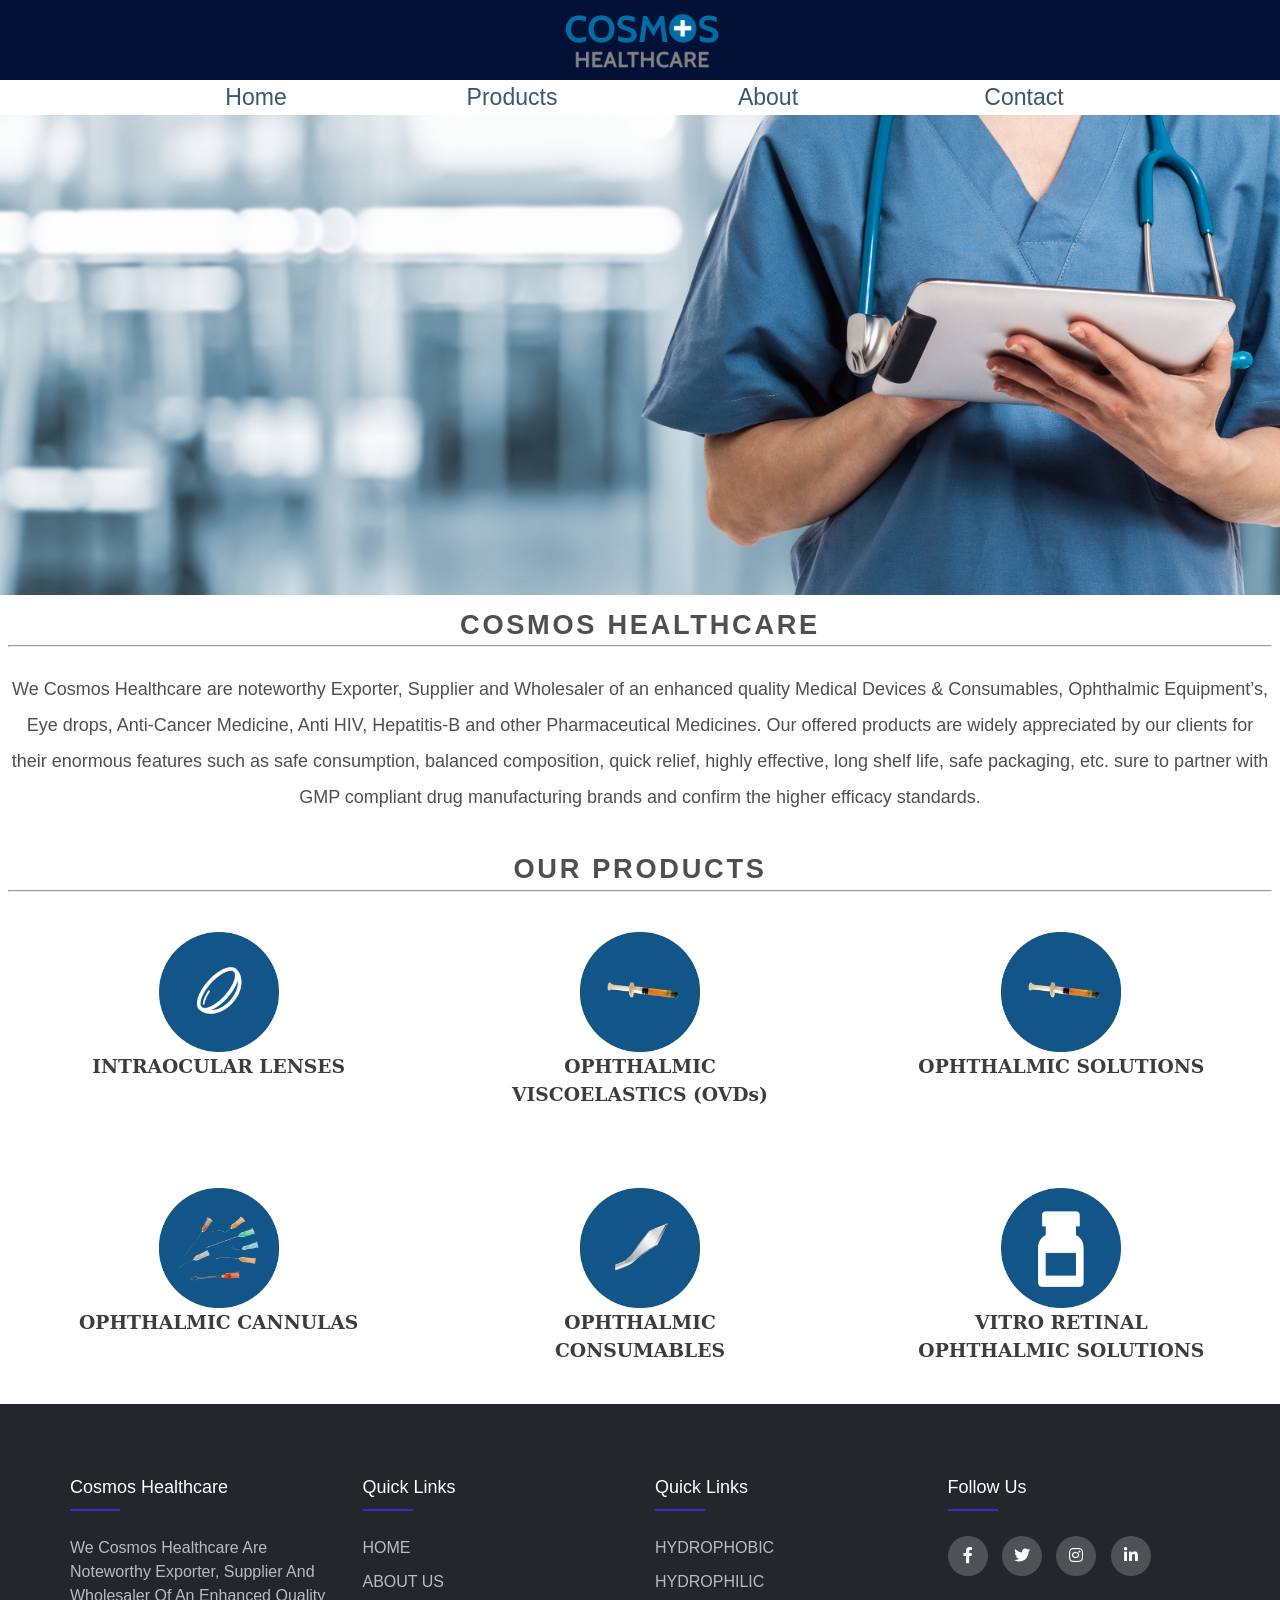
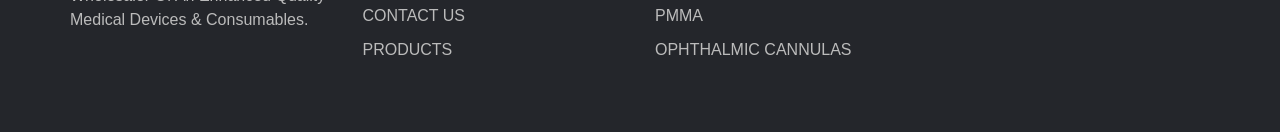
<file: index.html>
<!DOCTYPE html>
<html lang="en">

<head>
  <title>Cosmos Healthcare</title>
  <meta charset="utf-8" />
  <meta name="viewport" content="width=device-width, initial-scale=1.0" />
  <meta name="description" content="This is meta description Sample. We can add up to 158.">
  <link rel="icon" href="images/favicon.png" type="image/x-icon">
  <link rel="stylesheet" href="css/style.css" />
  <link rel="stylesheet" type="text/css"
    href="https://cdnjs.cloudflare.com/ajax/libs/font-awesome/5.15.1/css/all.min.css">
</head>

<body>
  <!-- HEADER -->
  <header>
    <a href="index.html"><img src="images/logo.png" alt="Cosmos Logo"></a>
  </header>
  <!-- END HEADER -->

  <!-- NAV -->
  <nav>
    <ul>
      <li><a href="index.html">Home</a></li>
      <li><a href="product.html">Products</a>
        <ul>
          <li><a href="pmma.html">PMMA</a></li>
          <li><a href="hydrophilic.html">Hydrophilic</a></li>
          <li><a href="hydrophobic.html">Hydrophobic</a></li>
        </ul>
      </li>
      <li><a href="aboutus.html">About</a></li>
      <li><a href="contact.html">Contact</a></li>
    </ul>
  </nav>
  <!-- END NAV -->

  <div id="wrapper">
    <div id="home"><img src="images/slider1.png" alt="Backgroud Image" /></div>

    <!-- MAIN -->
    <main>
      <h1>COSMOS HEALTHCARE</h1>
      <hr><br>
      <p>We Cosmos Healthcare are noteworthy Exporter,
        Supplier and Wholesaler of an enhanced quality Medical Devices & Consumables, Ophthalmic Equipment’s,
        Eye drops, Anti-Cancer Medicine, Anti HIV, Hepatitis-B and other Pharmaceutical Medicines. Our offered products
        are widely appreciated by our clients for their enormous features such as safe consumption, balanced
        composition, quick relief, highly effective, long shelf life, safe packaging, etc. sure to partner with
        GMP compliant drug manufacturing brands and confirm the higher efficacy standards.
      </p>
      <br />
      <h1>OUR PRODUCTS</h1>
      <hr>
      <div class="safety">
        <div class="flow">
          <a href="pmma.html">
            <section>
              <img src="images/image11.png" alt="INTRAOCULAR LENSES">
              <h3>INTRAOCULAR LENSES</h3>
            </section>
          </a>
          <a href="pmma.html">
            <section>
              <img src="images/image12.png" alt="OPHTHALMIC VISCOELASTICS (OVDs)">
              <h3>OPHTHALMIC VISCOELASTICS (OVDs)</h3>
            </section>
          </a>
          <a href="pmma.html">
            <section>
              <img src="images/image13.png" alt="OPHTHALMIC SOLUTIONS">
              <h3>OPHTHALMIC SOLUTIONS</h3>
            </section>
          </a>
        </div>
        <div class="flow">
          <a href="pmma.html">
            <section>
              <img src="images/image14.png" alt="OPHTHALMIC CANNULAS">
              <h3>OPHTHALMIC CANNULAS</h3>
            </section>
          </a>
          <a href="pmma.html">
            <section>
              <img src="images/image15.png" alt=">OPHTHALMIC CONSUMABLES">
              <h3>OPHTHALMIC CONSUMABLES</h3>
            </section>
          </a>
          <a href="pmma.html">
            <section>
              <img src="images/image16.png" alt="VITRO RETINAL OPHTHALMIC SOLUTIONS">
              <h3>VITRO RETINAL OPHTHALMIC SOLUTIONS</h3>
            </section>
          </a>
        </div>
      </div>
    </main>
    <!-- END MAIN -->

    <!-- FOOTER -->
    <footer class="footer">
      <div class="container">
        <div class="row">
          <div class="footer-col">
            <h4>Cosmos Healthcare</h4>
            <p>We Cosmos Healthcare are noteworthy Exporter, Supplier and Wholesaler of an enhanced
              quality Medical Devices & Consumables.</p>
          </div>
          <div class="footer-col">
            <h4>Quick Links</h4>
            <ul>
              <li><a href="index.html">HOME</a></li>
              <li><a href="aboutus.html">ABOUT US</a></li>
              <li><a href="contact.html">CONTACT US</a></li>
              <li><a href="pmma.html">PRODUCTS</a></li>
            </ul>
          </div>
          <div class="footer-col">
            <h4>Quick Links</h4>
            <ul>
              <li><a href="hydrophilic.html">HYDROPHOBIC</a></li>
              <li><a href="hydrophobic.html">HYDROPHILIC</a></li>
              <li><a href="pmma.html">PMMA</a></li>
              <li><a href="hydrophobic.html">OPHTHALMIC CANNULAS</a></li>
            </ul>
          </div>
          <div class="footer-col">
            <h4>follow us</h4>
            <div class="social-links">
              <a href="https://www.conestogac.on.ca/" target="_blank"><i class="fab fa-facebook-f"></i></a>
              <a href="https://www.conestogac.on.ca/" target="_blank"><i class="fab fa-twitter"></i></a>
              <a href="https://www.conestogac.on.ca/" target="_blank"><i class="fab fa-instagram"></i></a>
              <a href="https://www.conestogac.on.ca/" target="_blank"><i class="fab fa-linkedin-in"></i></a>
            </div>
          </div>
        </div>
      </div>
    </footer>
    <!-- END FOOTER -->
  </div>
</body>

</html>
</file>
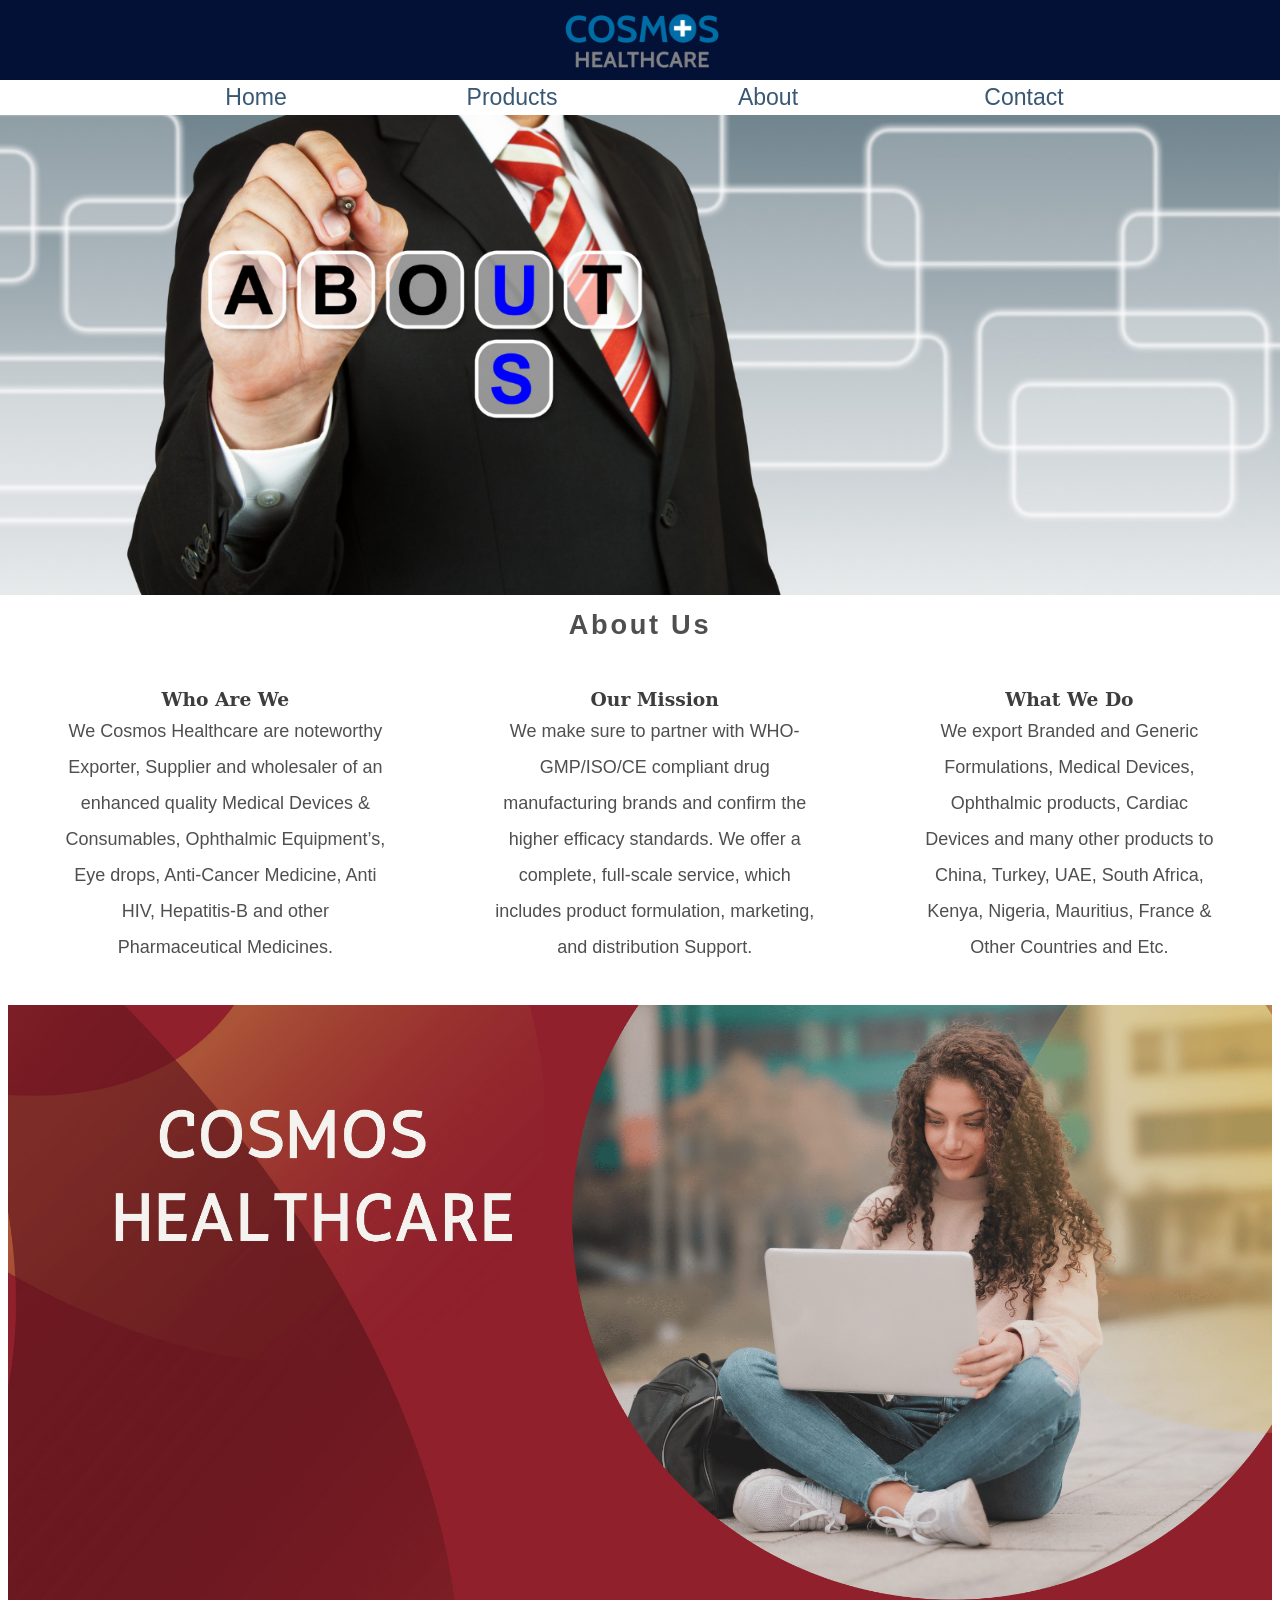
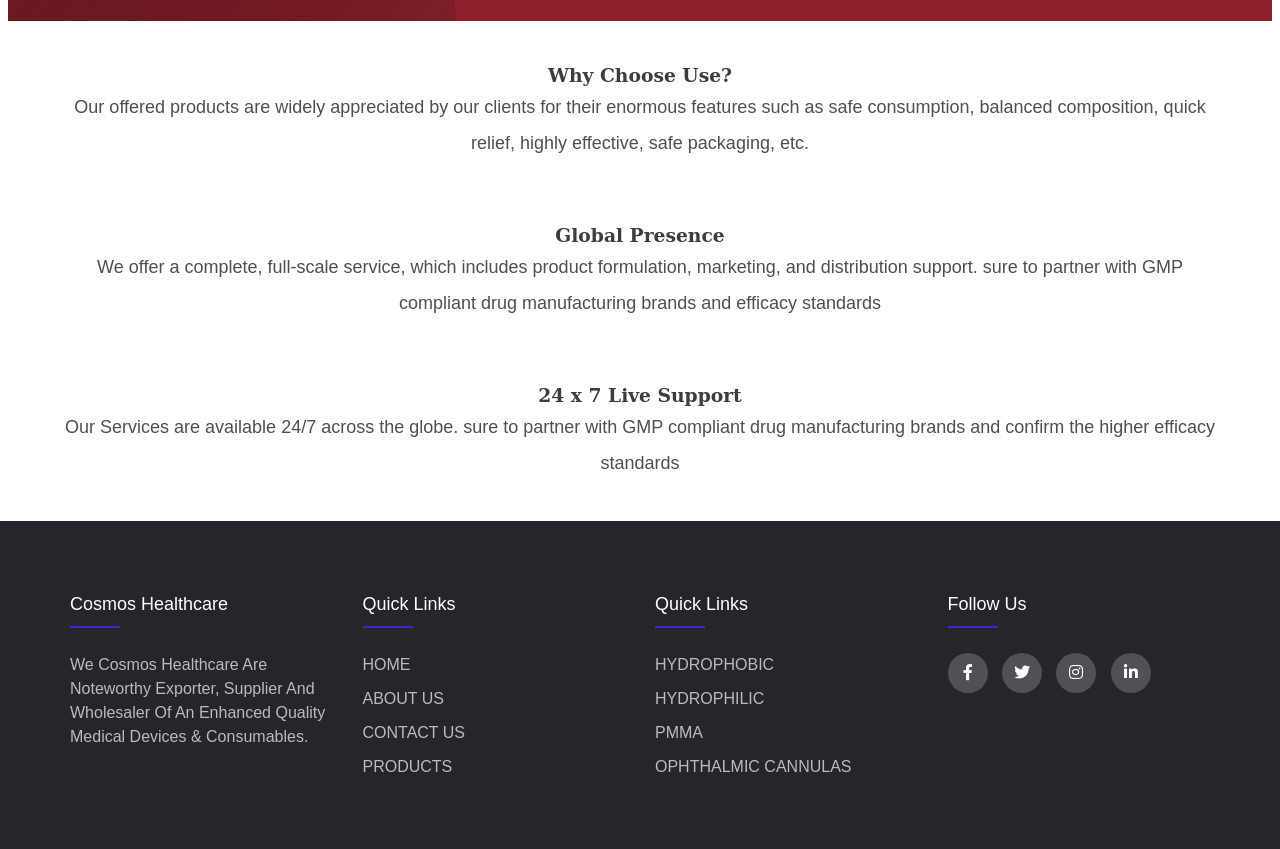
<file: aboutus.html>
<!DOCTYPE html>
<html lang="en">

<head>
  <title>About Us - Cosmos Healthcare</title>
  <meta charset="UTF-8"> 
  <meta http-equiv="X-UA-Compatible" content="IE=edge">
  <meta name="viewport" content="width=device-width, initial-scale=1.0">
  <meta name="description" content="This is meta description Sample. We can add up to 158.">
  <link rel="icon" href="images/favicon.png" type="image/x-icon">
  <link rel="stylesheet" href="css/style.css">
  <link rel="stylesheet" type="text/css"
    href="https://cdnjs.cloudflare.com/ajax/libs/font-awesome/5.15.1/css/all.min.css">

</head>

<body>

  <header>
    <a href="index.html"><img src="images/logo.png" alt="Cosmos Logo"></a>
  </header>

  <nav>
    <ul>
      <li><a href="index.html">Home</a></li>
      <li><a href="product.html">Products</a>
        <ul>
          <li><a href="pmma.html">PMMA</a></li>
          <li><a href="hydrophilic.html">Hydrophilic</a></li>
          <li><a href="hydrophobic.html">Hydrophobic</a></li>
        </ul>
      </li>
      <li><a href="aboutus.html">About</a></li>
      <li><a href="contact.html">Contact</a></li>
    </ul>
  </nav>


  <div id="wrapper">
    <div id="contact"><img src="images/slider-3.png" alt="About Us Background" /></div>
    <main>
      <h1>About Us</h1>
      <div class="safety">
        <div id="flow">
          <section>
            <h3>Who Are We</h3>
            <p>
              We Cosmos Healthcare are noteworthy Exporter, Supplier and wholesaler
              of an enhanced quality Medical Devices & Consumables, Ophthalmic Equipment’s,
              Eye drops, Anti-Cancer Medicine, Anti HIV, Hepatitis-B and other Pharmaceutical Medicines.
            </p>
          </section>
          <section>
            <h3>Our Mission</h3>
            <p>
              We make sure to partner with WHO-GMP/ISO/CE compliant drug manufacturing brands
              and confirm the higher efficacy standards. We offer a complete, full-scale service,
              which includes product formulation, marketing, and distribution Support.
            </p>
          </section>
          <section>
            <h3>What We Do</h3>
            <p>
              We export Branded and Generic Formulations, Medical Devices, Ophthalmic products,
              Cardiac Devices and many other products to China, Turkey, UAE, South Africa, Kenya, Nigeria,
              Mauritius, France & Other Countries and Etc.
            </p>
          </section>
        </div>
      </div>
      <div class="info">
        <img src="images/whychooseus.jpg" alt="Information about Site">
      </div>
      <section>
        <h3>Why Choose Use?</h3>
        <p>Our offered products are widely appreciated by our clients for
          their enormous features such as safe consumption, balanced composition,
          quick relief, highly effective, safe packaging, etc.</p>
      </section>
      <section>
        <h3>Global Presence</h3>
        <p> We offer a complete, full-scale service, which includes
          product formulation, marketing, and distribution support. sure to partner
          with GMP compliant drug manufacturing brands and efficacy standards</p>
      </section>
      <section>
        <h3>24 x 7 Live Support</h3>
        <p>Our Services are available 24/7 across the globe. sure to partner
          with GMP compliant drug manufacturing brands and confirm the higher efficacy standards</p>
      </section>
    </main>

    <footer class="footer">
      <div class="container">
        <div class="row">
          <div class="footer-col">
            <h4>Cosmos Healthcare</h4>
            <p>We Cosmos Healthcare are noteworthy Exporter, Supplier and Wholesaler of an enhanced
              quality Medical Devices & Consumables.</p>
          </div>
          <div class="footer-col">
            <h4>Quick Links</h4>
            <ul>
              <li><a href="index.html">HOME</a></li>
              <li><a href="aboutus.html">ABOUT US</a></li>
              <li><a href="contact.html">CONTACT US</a></li>
              <li><a href="pmma.html">PRODUCTS</a></li>
            </ul>
          </div>
          <div class="footer-col">
            <h4>Quick Links</h4>
            <ul>
              <li><a href="hydrophilic.html">HYDROPHOBIC</a></li>
              <li><a href="hydrophobic.html">HYDROPHILIC</a></li>
              <li><a href="pmma.html">PMMA</a></li>
              <li><a href="hydrophobic.html">OPHTHALMIC CANNULAS</a></li>
            </ul>
          </div>
          <div class="footer-col">
            <h4>follow us</h4>
            <div class="social-links">
              <a href="https://www.conestogac.on.ca/" target="_blank"><i class="fab fa-facebook-f"></i></a>
              <a href="https://www.conestogac.on.ca/" target="_blank"><i class="fab fa-twitter"></i></a>
              <a href="https://www.conestogac.on.ca/" target="_blank"><i class="fab fa-instagram"></i></a>
              <a href="https://www.conestogac.on.ca/" target="_blank"><i class="fab fa-linkedin-in"></i></a>
            </div>
          </div>
        </div>
      </div>
    </footer>
  </div>

</body>

</html>
</file>
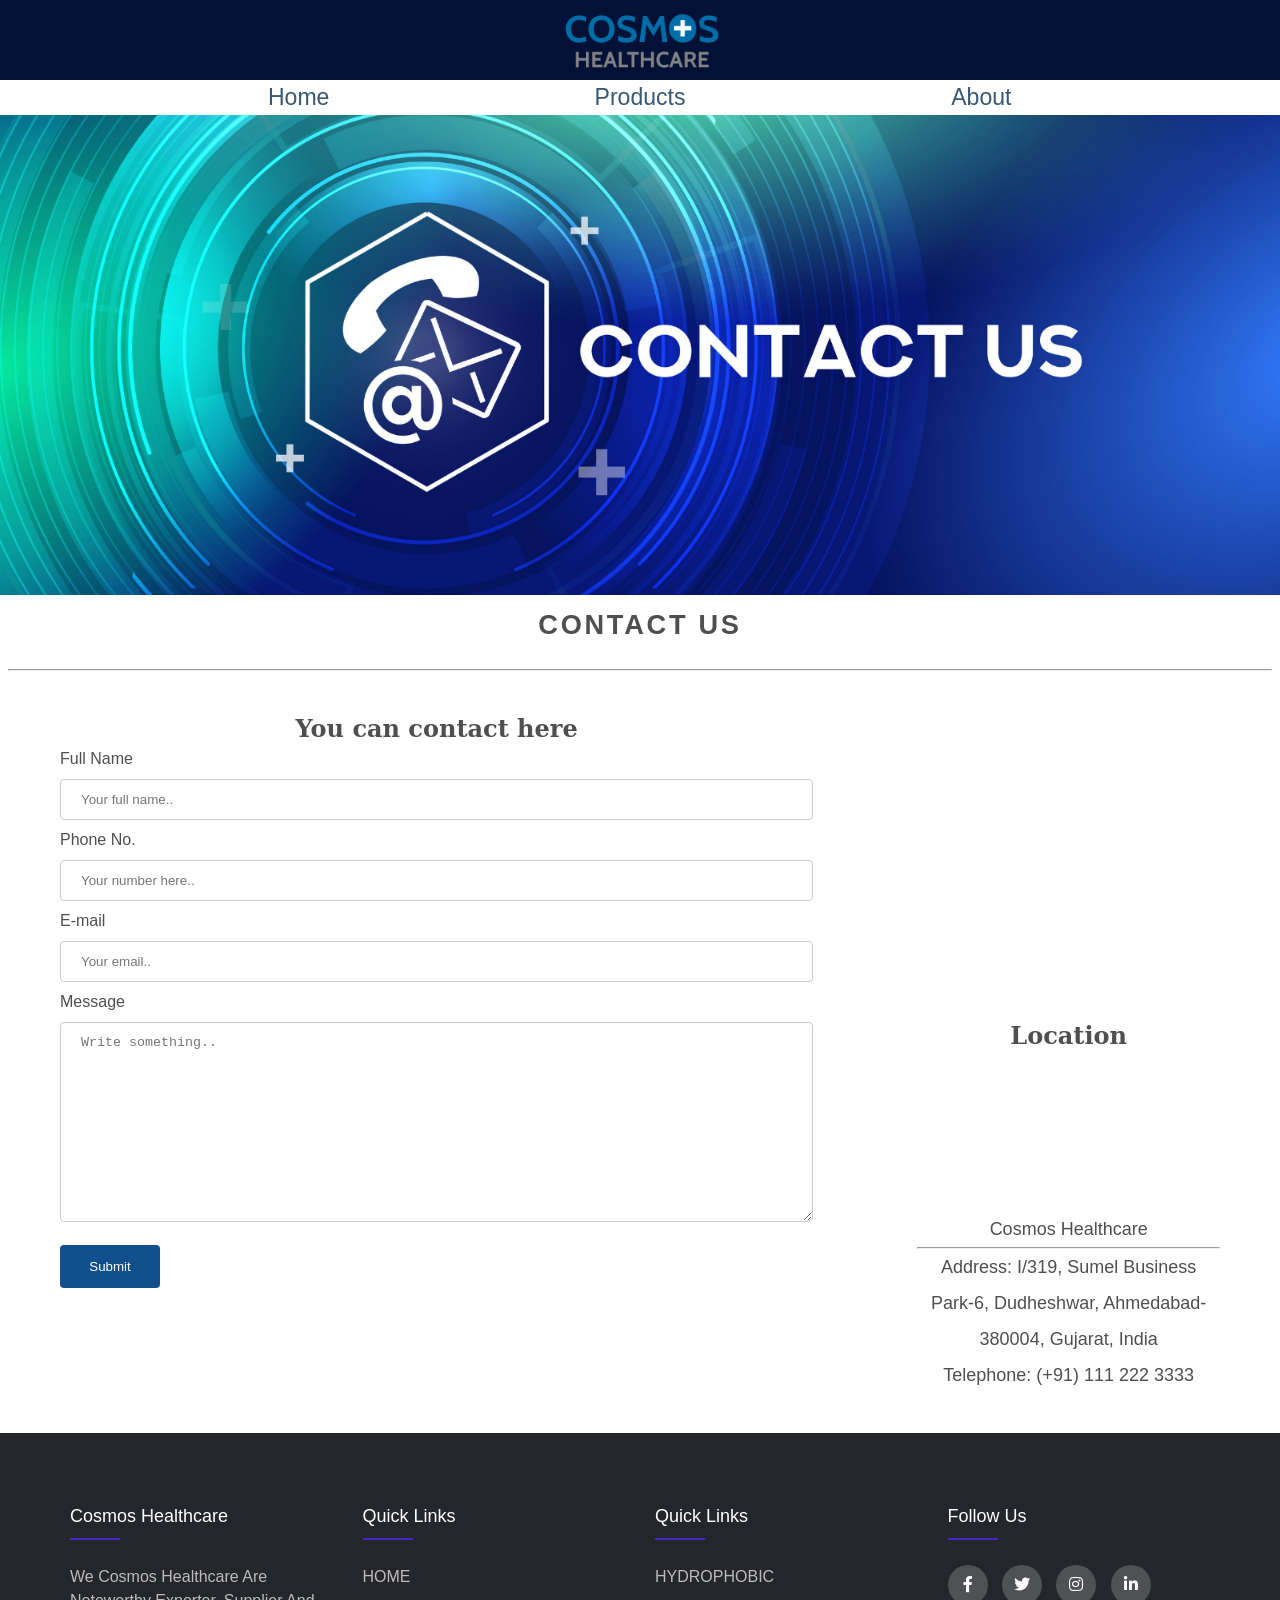
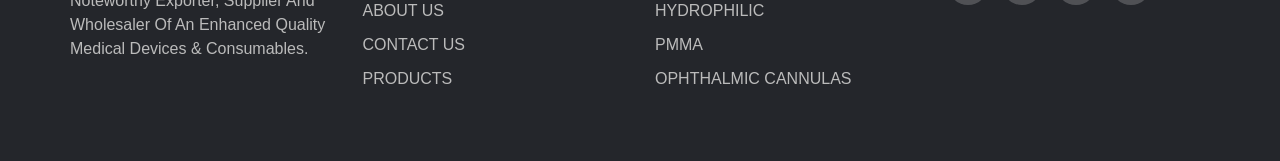
<file: contact.html>
<!DOCTYPE html>
<html lang="en">

<head>
    <title>Contact - Cosmos Healthcare</title>
    <meta charset="utf-8" />
    <meta name="viewport" content="width=device-width, initial-scale=1.0" />
    <meta name="description" content="This is meta description Sample. We can add up to 158.">
    <link rel="icon" href="images/favicon.png" type="image/x-icon">
    <link rel="stylesheet" href="css/style.css" />
    <link rel="stylesheet" type="text/css"
        href="https://cdnjs.cloudflare.com/ajax/libs/font-awesome/5.15.1/css/all.min.css">
</head>

<body>
    <!-- HEADER -->
    <header>
        <a href="index.html"><img src="images/logo.png" alt="Cosmos Logo"></a>
    </header>
    <!-- END HEADER -->

    <!-- NAV -->
    <nav>
        <ul>
            <li><a href="index.html">Home</a></li>
            <li><a href="product.html">Products</a>
                <ul>
                    <li><a href="pmma.html">PMMA</a></li>
                    <li><a href="hydrophilic.html">Hydrophilic</a></li>
                    <li><a href="hydrophobic.html">Hydrophobic</a></li>
                </ul>
            </li>
            <li><a href="aboutus.html">About</a></li>
            <!-- <li><a href="contact.html">Contact</a></li> -->
        </ul>
    </nav>
    <!-- END NAV -->

    <div id="wrapper">
        <div id="contact"><img src="images/slider2.png" alt=" Backgroud Image of Contact" /></div>

        <!-- MAIN -->
        <main>
            <h1>CONTACT US</h1><br>
            <hr>
            <div id="flow">
                <section>
                    <h2><strong>You can contact here</strong></h2>
                    <form action="https://webdevbasics.net/scripts/pacific.php" method="POST">
                        <label for="name">Full Name</label>
                        <input type="text" id="name" name="name" placeholder="Your full name.." required />
                        <label for="phone">Phone No.</label>
                        <input type="tel" id="phone" name="phone" pattern="[0-9]{10}" placeholder="Your number here.."
                            required />
                        <label for="email">E-mail</label>
                        <input type="email" id="email" name="email" placeholder="Your email.." required />
                        <label for="Message">Message</label>
                        <textarea id="Message" name="Message" placeholder="Write something.." required></textarea>
                        <input type="submit" value="Submit" />
                    </form>
                </section>
                <section>
                    <iframe
                        src="https://www.google.com/maps/embed?pb=!1m14!1m8!1m3!1d7342.768021660565!2d72.584313!3d23.046379!3m2!1i1024!2i768!4f13.1!3m3!1m2!1s0x395e84694bc44e93%3A0x59fc3dfdc72ed964!2sSumel%20Business%20Park%206%2C%20Dudheshwar%2C%20Ahmedabad%2C%20Gujarat%20380004!5e0!3m2!1sen!2sus!4v1629117043053!5m2!1sen!2sus"
                        width="400" height="300" style="border:0;" allowfullscreen="" loading="lazy"></iframe>
                    <h2>Location</h2>
                    <div class="map-responsive">
                        <iframe
                            src="https://www.google.com/maps/embed?pb=!1m18!1m12!1m3!1d1835.6920006958474!2d72.5832187580613!3d23.04637934623523!2m3!1f0!2f0!3f0!3m2!1i1024!2i768!4f13.1!3m3!1m2!1s0x395e84694bc44e93%3A0x59fc3dfdc72ed964!2sSumel%20Business%20Park%206%2C%20Dudheshwar%2C%20Ahmedabad%2C%20Gujarat%20380004!5e0!3m2!1sen!2sus!4v1627943180635!5m2!1sen!2sus"
                            style="border:0;" allowfullscreen="" loading="lazy"></iframe>
                        <p class="address">Cosmos Healthcare</p>
                        <hr />
                        <p>Address: I/319, Sumel Business Park-6, Dudheshwar, Ahmedabad-380004, Gujarat, India
                        </p>
                        <p>
                        <p>Telephone: (+91) 111 222 3333</p>
                    </div>
                </section>
            </div>
        </main>
        <!-- END MAIN -->

        <!-- FOOTER -->
        <footer class="footer">
            <div class="container">
                <div class="row">
                    <div class="footer-col">
                        <h4>Cosmos Healthcare</h4>
                        <p>We Cosmos Healthcare are noteworthy Exporter, Supplier and Wholesaler of an enhanced
                            quality Medical Devices & Consumables.</p>
                    </div>
                    <div class="footer-col">
                        <h4>Quick Links</h4>
                        <ul>
                            <li><a href="index.html">HOME</a></li>
                            <li><a href="aboutus.html">ABOUT US</a></li>
                            <li><a href="contact.html">CONTACT US</a></li>
                            <li><a href="pmma.html">PRODUCTS</a></li>
                        </ul>
                    </div>
                    <div class="footer-col">
                        <h4>Quick Links</h4>
                        <ul>
                            <li><a href="hydrophilic.html">HYDROPHOBIC</a></li>
                            <li><a href="hydrophobic.html">HYDROPHILIC</a></li>
                            <li><a href="pmma.html">PMMA</a></li>
                            <li><a href="hydrophobic.html">OPHTHALMIC CANNULAS</a></li>
                        </ul>
                    </div>
                    <div class="footer-col">
                        <h4>follow us</h4>
                        <div class="social-links">
                            <a href="https://www.conestogac.on.ca/" target="_blank"><i
                                    class="fab fa-facebook-f"></i></a>
                            <a href="https://www.conestogac.on.ca/" target="_blank"><i class="fab fa-twitter"></i></a>
                            <a href="https://www.conestogac.on.ca/" target="_blank"><i class="fab fa-instagram"></i></a>
                            <a href="https://www.conestogac.on.ca/" target="_blank"><i
                                    class="fab fa-linkedin-in"></i></a>
                        </div>
                    </div>
                </div>
            </div>
        </footer>
        <!-- FOOTER END -->
    </div>
</body>

</html>
</file>
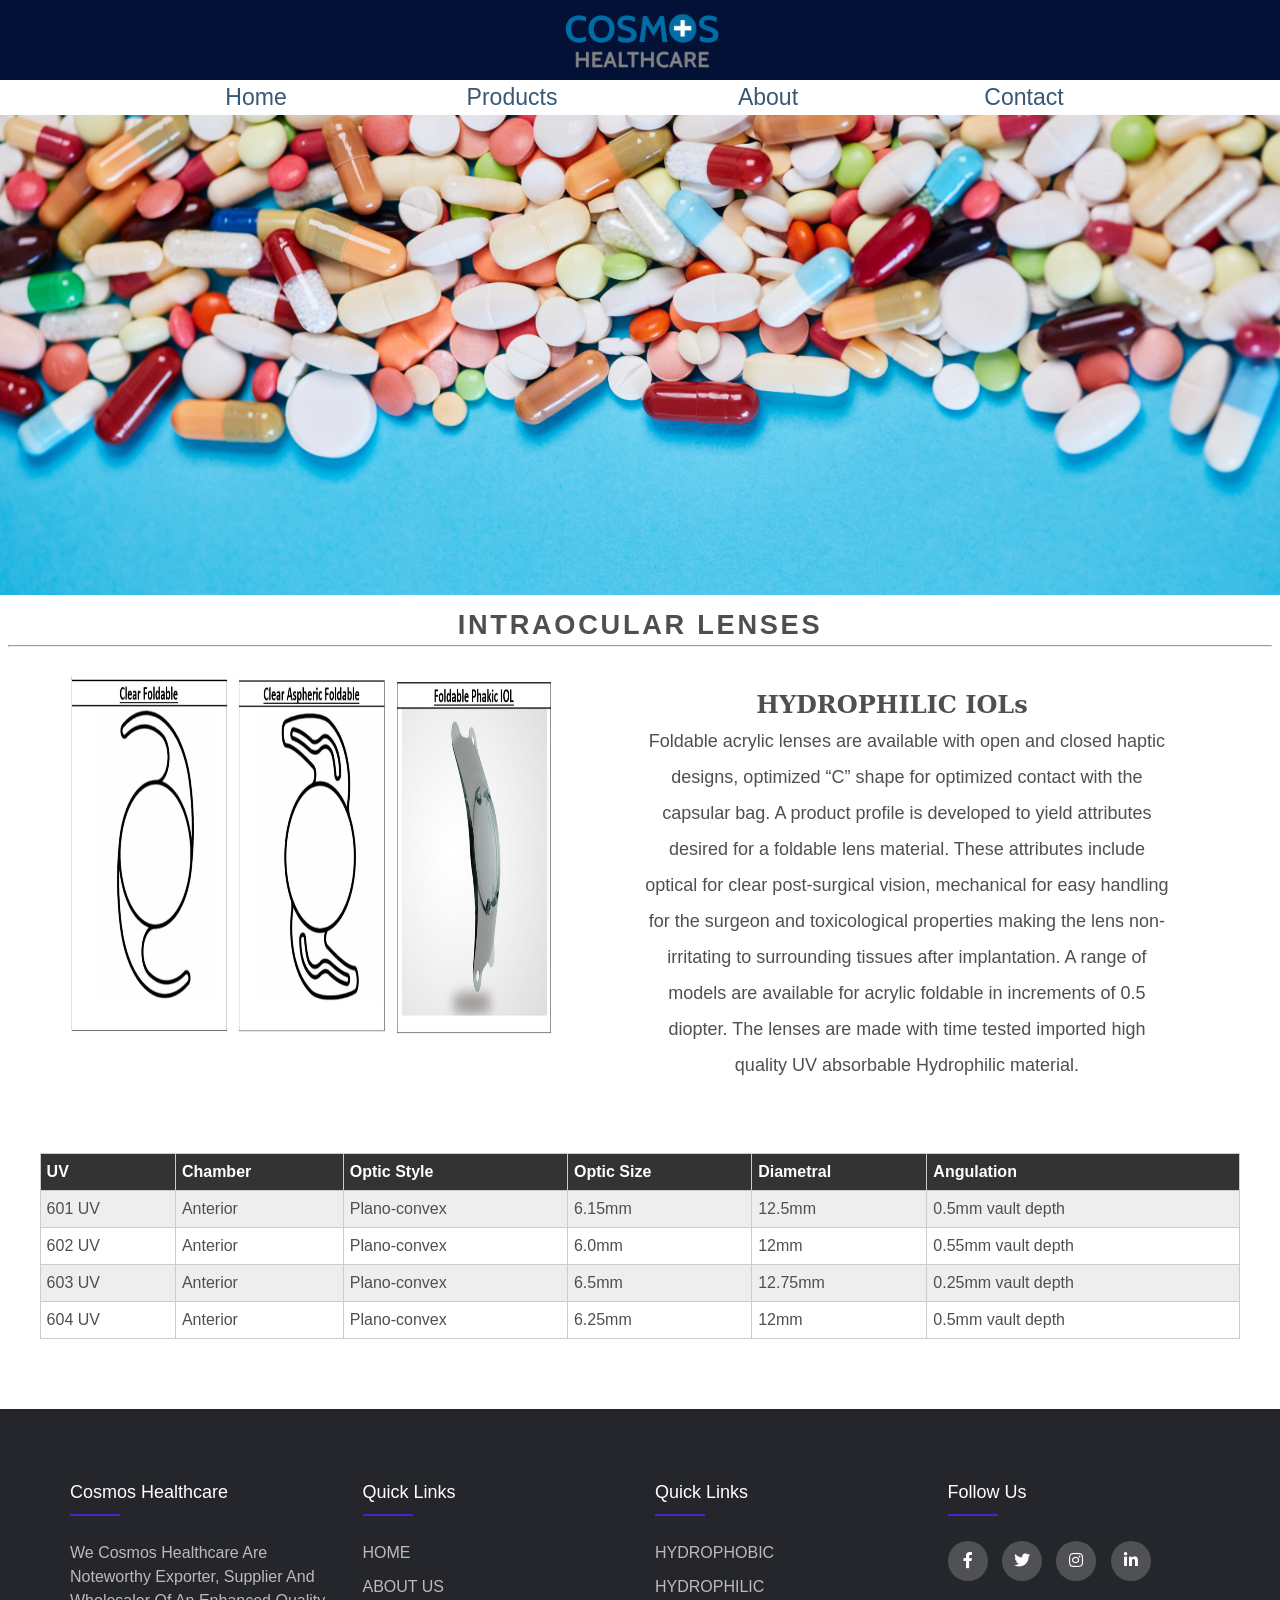
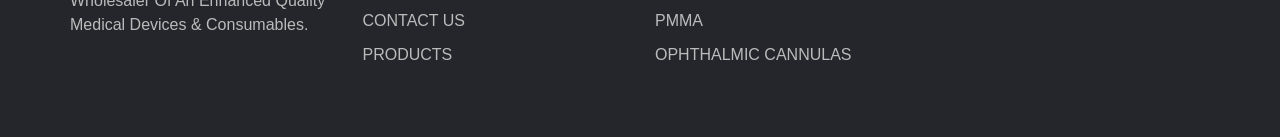
<file: hydrophilic.html>
<!DOCTYPE html>
<html lang="en">

<head>
    <title>HYDROPHILIC - Cosmos Healthcare</title>
    <meta charset="UTF-8">
    <meta http-equiv="X-UA-Compatible" content="IE=edge">
    <meta name="viewport" content="width=device-width, initial-scale=1.0">
    <meta name="description" content="This is meta description Sample. We can add up to 158.">
    <link rel="icon" href="images/favicon.png" type="image/x-icon">
    <link rel="stylesheet" href="css/style.css" />
    <link rel="stylesheet" type="text/css"
        href="https://cdnjs.cloudflare.com/ajax/libs/font-awesome/5.15.1/css/all.min.css">
</head>

<body>
    <!-- HEADER -->
    <header>
        <a href="index.html"><img src="images/logo.png" alt="Cosmos Logo"></a>
    </header>
    <!-- END HEADER -->

    <!-- NAV -->
    <nav>
        <ul>
            <li><a href="index.html">Home</a></li>
            <li><a href="product.html">Products</a>
                <ul>
                    <li><a href="pmma.html">PMMA</a></li>
                    <li><a href="hydrophilic.html">Hydrophilic</a></li>
                    <li><a href="hydrophobic.html">Hydrophobic</a></li>
                </ul>
            </li>
            <li><a href="aboutus.html">About</a></li>
            <li><a href="contact.html">Contact</a></li>
        </ul>
    </nav>
    <!-- END NAV -->
    <div id="home"><img src="images/slider4.png" alt="Background image" /></div>

    <!-- MAIN -->
    <main>
        <h1>INTRAOCULAR LENSES</h1>
        <hr>
        <div id="div15">
            <div>
                <img src="images/hydrophilic.jpg" alt="HYDROPHILIC">
            </div>
            <div id="div152">
                <h2>HYDROPHILIC IOLs</h2>
                <p>Foldable acrylic lenses are available with open and closed haptic designs, optimized “C” shape for
                    optimized contact with the capsular bag. A product profile is developed to yield attributes desired
                    for a foldable lens material. These attributes include optical for clear post-surgical vision,
                    mechanical for easy handling for the surgeon and toxicological properties making the lens
                    non-irritating to surrounding tissues after implantation. A range of models are available for
                    acrylic foldable in increments of 0.5 diopter. The lenses are made with time tested imported high
                    quality UV absorbable Hydrophilic material.
                </p>
            </div>
        </div>
        <table>
            <thead>
                <tr>
                    <th>UV</th>
                    <th>Chamber</th>
                    <th>Optic Style</th>
                    <th>Optic Size</th>
                    <th>Diametral</th>
                    <th>Angulation</th>
                </tr>
            </thead>
            <tbody>
                <tr>
                    <td>601 UV</td>
                    <td>Anterior</td>
                    <td>Plano-convex</td>
                    <td>6.15mm</td>
                    <td>12.5mm</td>
                    <td>0.5mm vault depth</td>
                </tr>
                <tr>
                    <td>602 UV</td>
                    <td>Anterior</td>
                    <td>Plano-convex</td>
                    <td>6.0mm</td>
                    <td>12mm</td>
                    <td>0.55mm vault depth</td>
                </tr>
                <tr>
                    <td>603 UV</td>
                    <td>Anterior</td>
                    <td>Plano-convex</td>
                    <td>6.5mm</td>
                    <td>12.75mm</td>
                    <td>0.25mm vault depth</td>
                </tr>
                <tr>
                    <td>604 UV</td>
                    <td>Anterior</td>
                    <td>Plano-convex</td>
                    <td>6.25mm</td>
                    <td>12mm</td>
                    <td>0.5mm vault depth</td>
                </tr>
            </tbody>
        </table>
    </main>
    <!-- MAIN -->
    <!-- FOOTER -->
    <footer class="footer">
        <div class="container">
            <div class="row">
                <div class="footer-col">
                    <h4>Cosmos Healthcare</h4>
                    <p>We Cosmos Healthcare are noteworthy Exporter, Supplier and Wholesaler of an enhanced
                        quality Medical Devices & Consumables.</p>
                </div>
                <div class="footer-col">
                    <h4>Quick Links</h4>
                    <ul>
                        <li><a href="index.html">HOME</a></li>
                        <li><a href="aboutus.html">ABOUT US</a></li>
                        <li><a href="contact.html">CONTACT US</a></li>
                        <li><a href="pmma.html">PRODUCTS</a></li>
                    </ul>
                </div>
                <div class="footer-col">
                    <h4>Quick Links</h4>
                    <ul>
                        <li><a href="hydrophilic.html">HYDROPHOBIC</a></li>
                        <li><a href="hydrophobic.html">HYDROPHILIC</a></li>
                        <li><a href="pmma.html">PMMA</a></li>
                        <li><a href="hydrophobic.html">OPHTHALMIC CANNULAS</a></li>
                    </ul>
                </div>
                <div class="footer-col">
                    <h4>follow us</h4>
                    <div class="social-links">
                        <a href="https://www.conestogac.on.ca/" target="_blank"><i class="fab fa-facebook-f"></i></a>
                        <a href="https://www.conestogac.on.ca/" target="_blank"><i class="fab fa-twitter"></i></a>
                        <a href="https://www.conestogac.on.ca/" target="_blank"><i class="fab fa-instagram"></i></a>
                        <a href="https://www.conestogac.on.ca/" target="_blank"><i class="fab fa-linkedin-in"></i></a>
                    </div>
                </div>
            </div>
        </div>
    </footer>
    <!-- END FOOTER -->
</body>

</html>
</file>
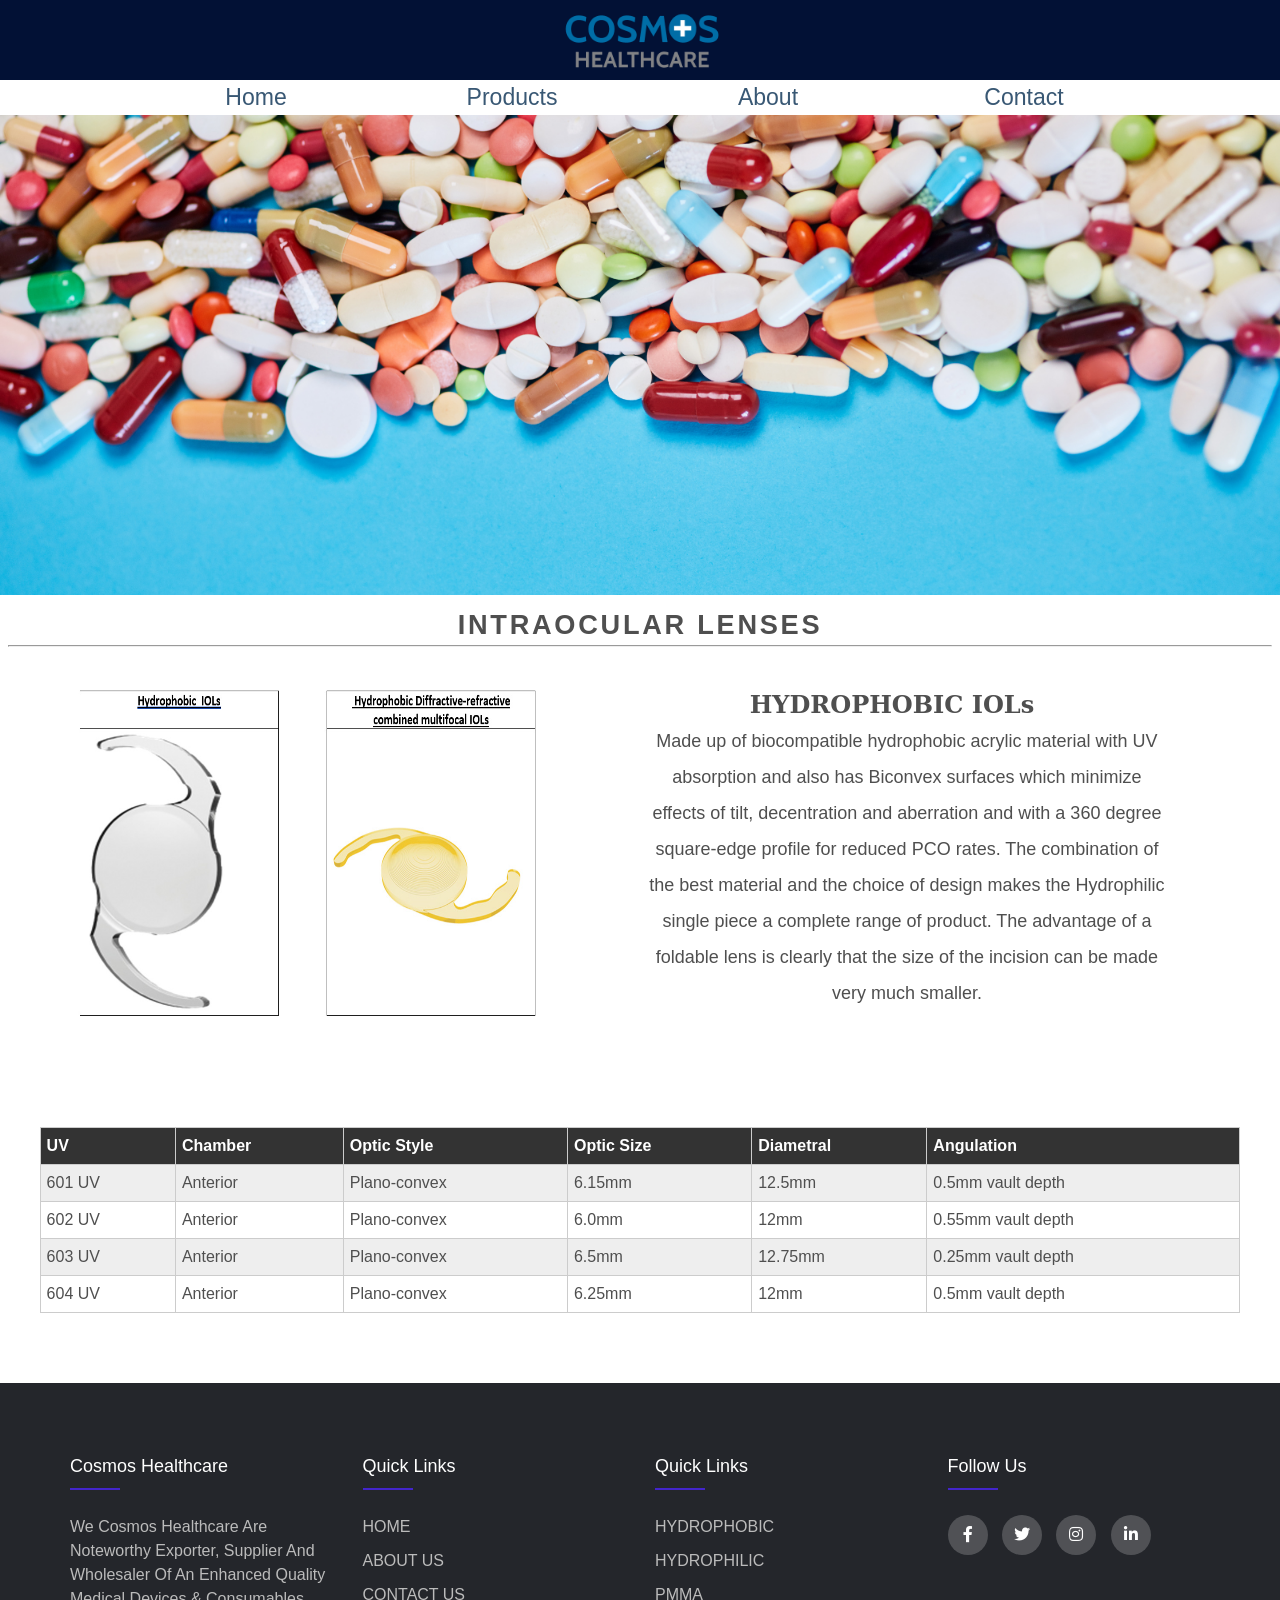
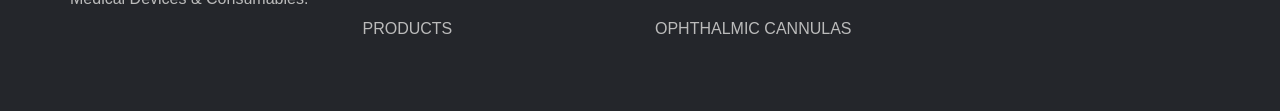
<file: hydrophobic.html>
<!DOCTYPE html>
<html lang="en">

<head>
    <title>HYDROPHOBIC - Cosmos Healthcare</title>
    <meta charset="UTF-8">
    <meta http-equiv="X-UA-Compatible" content="IE=edge">
    <meta name="viewport" content="width=device-width, initial-scale=1.0">
    <meta name="description" content="This is meta description Sample. We can add up to 158.">
    <link rel="icon" href="images/favicon.png" type="image/x-icon">
    <link rel="stylesheet" href="css/style.css" />
    <link rel="stylesheet" type="text/css"
        href="https://cdnjs.cloudflare.com/ajax/libs/font-awesome/5.15.1/css/all.min.css">
</head>

<body>
    <!-- HEADER -->
    <header>
        <a href="index.html"><img src="images/logo.png" alt="Cosmos Logo"></a>
    </header>
    <!-- END HEADER -->

    <!-- NAV -->
    <nav>
        <ul>
            <li><a href="index.html">Home</a></li>
            <li><a href="product.html">Products</a>
                <ul>
                    <li><a href="pmma.html">PMMA</a></li>
                    <li><a href="hydrophilic.html">Hydrophilic</a></li>
                    <li><a href="hydrophobic.html">Hydrophobic</a></li>
                </ul>
            </li>
            <li><a href="aboutus.html">About</a></li>
            <li><a href="contact.html">Contact</a></li>
        </ul>
    </nav>
    <!-- END NAV -->
    <div id="home"><img src="images/slider4.png" alt="Background image" /></div>

    <!-- MAIN -->
    <main>
        <h1>INTRAOCULAR LENSES</h1>
        <hr>
        <div id="div15">
            <div>
                <img src="images/hydrophobic.jpg" alt="HYDROPHOBIC">
            </div>
            <div id="div152">
                <h2>HYDROPHOBIC IOLs</h2>
                <p>Made up of biocompatible hydrophobic acrylic material with UV absorption and also has Biconvex
                    surfaces which minimize effects of tilt, decentration and aberration and with a 360 degree
                    square-edge profile for reduced PCO rates. The combination of the best material and the choice of
                    design makes the Hydrophilic single piece a complete range of product. The advantage of a foldable
                    lens is clearly that the size of the incision can be made very much smaller.
                </p>
            </div>
        </div>
        <table>
            <thead>
                <tr>
                    <th>UV</th>
                    <th>Chamber</th>
                    <th>Optic Style</th>
                    <th>Optic Size</th>
                    <th>Diametral</th>
                    <th>Angulation</th>
                </tr>
            </thead>
            <tbody>
                <tr>
                    <td>601 UV</td>
                    <td>Anterior</td>
                    <td>Plano-convex</td>
                    <td>6.15mm</td>
                    <td>12.5mm</td>
                    <td>0.5mm vault depth</td>
                </tr>
                <tr>
                    <td>602 UV</td>
                    <td>Anterior</td>
                    <td>Plano-convex</td>
                    <td>6.0mm</td>
                    <td>12mm</td>
                    <td>0.55mm vault depth</td>
                </tr>
                <tr>
                    <td>603 UV</td>
                    <td>Anterior</td>
                    <td>Plano-convex</td>
                    <td>6.5mm</td>
                    <td>12.75mm</td>
                    <td>0.25mm vault depth</td>
                </tr>
                <tr>
                    <td>604 UV</td>
                    <td>Anterior</td>
                    <td>Plano-convex</td>
                    <td>6.25mm</td>
                    <td>12mm</td>
                    <td>0.5mm vault depth</td>
                </tr>
            </tbody>
        </table>
    </main>
    <!-- MAIN -->
    <!-- FOOTER -->
    <footer class="footer">
        <div class="container">
            <div class="row">
                <div class="footer-col">
                    <h4>Cosmos Healthcare</h4>
                    <p>We Cosmos Healthcare are noteworthy Exporter, Supplier and Wholesaler of an enhanced
                        quality Medical Devices & Consumables.</p>
                </div>
                <div class="footer-col">
                    <h4>Quick Links</h4>
                    <ul>
                        <li><a href="index.html">HOME</a></li>
                        <li><a href="aboutus.html">ABOUT US</a></li>
                        <li><a href="contact.html">CONTACT US</a></li>
                        <li><a href="pmma.html">PRODUCTS</a></li>
                    </ul>
                </div>
                <div class="footer-col">
                    <h4>Quick Links</h4>
                    <ul>
                        <li><a href="hydrophilic.html">HYDROPHOBIC</a></li>
                        <li><a href="hydrophobic.html">HYDROPHILIC</a></li>
                        <li><a href="pmma.html">PMMA</a></li>
                        <li><a href="hydrophobic.html">OPHTHALMIC CANNULAS</a></li>
                    </ul>
                </div>
                <div class="footer-col">
                    <h4>follow us</h4>
                    <div class="social-links">
                        <a href="https://www.conestogac.on.ca/" target="_blank"><i class="fab fa-facebook-f"></i></a>
                        <a href="https://www.conestogac.on.ca/" target="_blank"><i class="fab fa-twitter"></i></a>
                        <a href="https://www.conestogac.on.ca/" target="_blank"><i class="fab fa-instagram"></i></a>
                        <a href="https://www.conestogac.on.ca/" target="_blank"><i class="fab fa-linkedin-in"></i></a>
                    </div>
                </div>
            </div>
        </div>
    </footer>
    <!-- END FOOTER -->
</body>

</html>
</file>
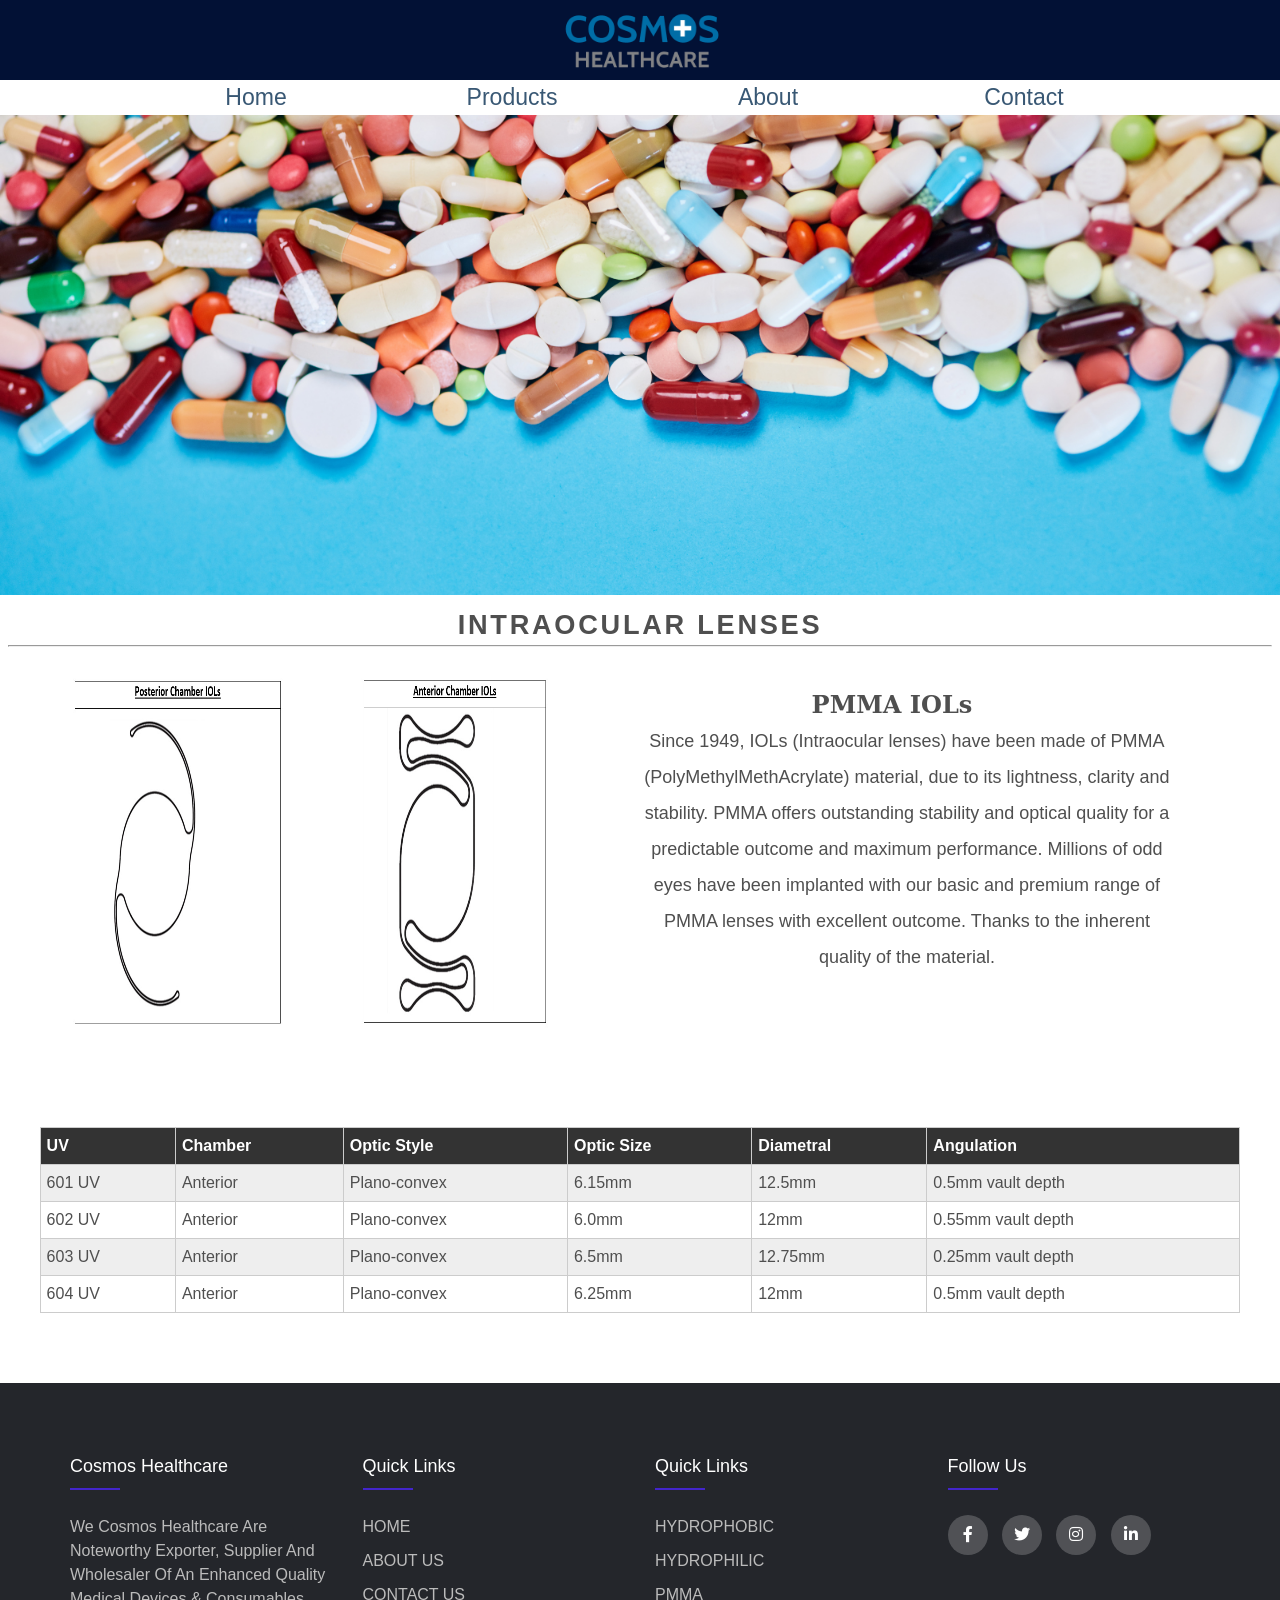
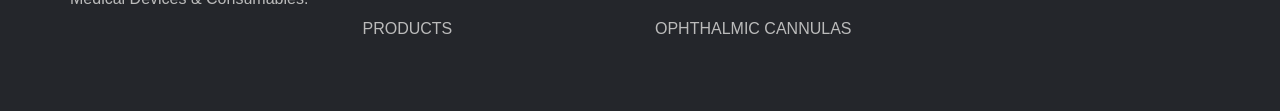
<file: pmma.html>
<!DOCTYPE html>
<html lang="en">

<head>
    <title>PMMA - Cosmos Healthcare</title>
    <meta charset="UTF-8">
    <meta http-equiv="X-UA-Compatible" content="IE=edge">
    <meta name="viewport" content="width=device-width, initial-scale=1.0">
    <meta name="description" content="This is meta description Sample. We can add up to 158.">
    <link rel="icon" href="images/favicon.png" type="image/x-icon">
    <link rel="stylesheet" href="css/style.css" />
    <link rel="stylesheet" type="text/css"
        href="https://cdnjs.cloudflare.com/ajax/libs/font-awesome/5.15.1/css/all.min.css">
</head>

<body>
    <!-- HEADER -->
    <header>
        <a href="index.html"><img src="images/logo.png" alt="Cosmos Logo"></a>
    </header>
    <!-- END HEADER -->

    <!-- NAV -->
    <nav>
        <ul>
            <li><a href="index.html">Home</a></li>
            <li><a href="product.html">Products</a>
                <ul>
                    <li><a href="pmma.html">PMMA</a></li>
                    <li><a href="hydrophilic.html">Hydrophilic</a></li>
                    <li><a href="hydrophobic.html">Hydrophobic</a></li>
                </ul>
            </li>
            <li><a href="aboutus.html">About</a></li>
            <li><a href="contact.html">Contact</a></li>
        </ul>
    </nav>
    <!-- END NAV -->
    <div id="home"><img src="images/slider4.png" alt="Background image"></div>

    <!-- MAIN -->
    <main>
        <h1>INTRAOCULAR LENSES</h1>
        <hr>
        <div id="div15">
            <div>
                <img src="images/pmmafinal.jpg" alt="PMMA">
            </div>
            <div id="div152">
                <h2>PMMA IOLs</h2>
                <p>Since 1949, IOLs (Intraocular lenses) have been made of PMMA (PolyMethylMethAcrylate) material,
                    due to its lightness, clarity and stability. PMMA offers outstanding stability and optical quality
                    for
                    a predictable outcome and maximum performance. Millions of odd eyes have been implanted with our
                    basic and
                    premium range of PMMA lenses with excellent outcome. Thanks to the inherent quality of the material.
                </p>
            </div>
        </div>
        <table>
            <thead>
                <tr>
                    <th>UV</th>
                    <th>Chamber</th>
                    <th>Optic Style</th>
                    <th>Optic Size</th>
                    <th>Diametral</th>
                    <th>Angulation</th>
                </tr>
            </thead>
            <tbody>
                <tr>
                    <td>601 UV</td>
                    <td>Anterior</td>
                    <td>Plano-convex</td>
                    <td>6.15mm</td>
                    <td>12.5mm</td>
                    <td>0.5mm vault depth</td>
                </tr>
                <tr>
                    <td>602 UV</td>
                    <td>Anterior</td>
                    <td>Plano-convex</td>
                    <td>6.0mm</td>
                    <td>12mm</td>
                    <td>0.55mm vault depth</td>
                </tr>
                <tr>
                    <td>603 UV</td>
                    <td>Anterior</td>
                    <td>Plano-convex</td>
                    <td>6.5mm</td>
                    <td>12.75mm</td>
                    <td>0.25mm vault depth</td>
                </tr>
                <tr>
                    <td>604 UV</td>
                    <td>Anterior</td>
                    <td>Plano-convex</td>
                    <td>6.25mm</td>
                    <td>12mm</td>
                    <td>0.5mm vault depth</td>
                </tr>
            </tbody>
        </table>
    </main>
    <!-- MAIN -->
    <!-- FOOTER -->
    <footer class="footer">
        <div class="container">
            <div class="row">
                <div class="footer-col">
                    <h4>Cosmos Healthcare</h4>
                    <p>We Cosmos Healthcare are noteworthy Exporter, Supplier and Wholesaler of an enhanced
                        quality Medical Devices & Consumables.</p>
                </div>
                <div class="footer-col">
                    <h4>Quick Links</h4>
                    <ul>
                        <li><a href="index.html">HOME</a></li>
                        <li><a href="aboutus.html">ABOUT US</a></li>
                        <li><a href="contact.html">CONTACT US</a></li>
                        <li><a href="pmma.html">PRODUCTS</a></li>
                    </ul>
                </div>
                <div class="footer-col">
                    <h4>Quick Links</h4>
                    <ul>
                        <li><a href="hydrophilic.html">HYDROPHOBIC</a></li>
                        <li><a href="hydrophobic.html">HYDROPHILIC</a></li>
                        <li><a href="pmma.html">PMMA</a></li>
                        <li><a href="hydrophobic.html">OPHTHALMIC CANNULAS</a></li>
                    </ul>
                </div>
                <div class="footer-col">
                    <h4>follow us</h4>
                    <div class="social-links">
                        <a href="https://www.conestogac.on.ca/" target="_blank"><i class="fab fa-facebook-f"></i></a>
                        <a href="https://www.conestogac.on.ca/" target="_blank"><i class="fab fa-twitter"></i></a>
                        <a href="https://www.conestogac.on.ca/" target="_blank"><i class="fab fa-instagram"></i></a>
                        <a href="https://www.conestogac.on.ca/" target="_blank"><i class="fab fa-linkedin-in"></i></a>
                    </div>
                </div>
            </div>
        </div>
    </footer>
    <!-- END FOOTER -->
</body>

</html>
</file>
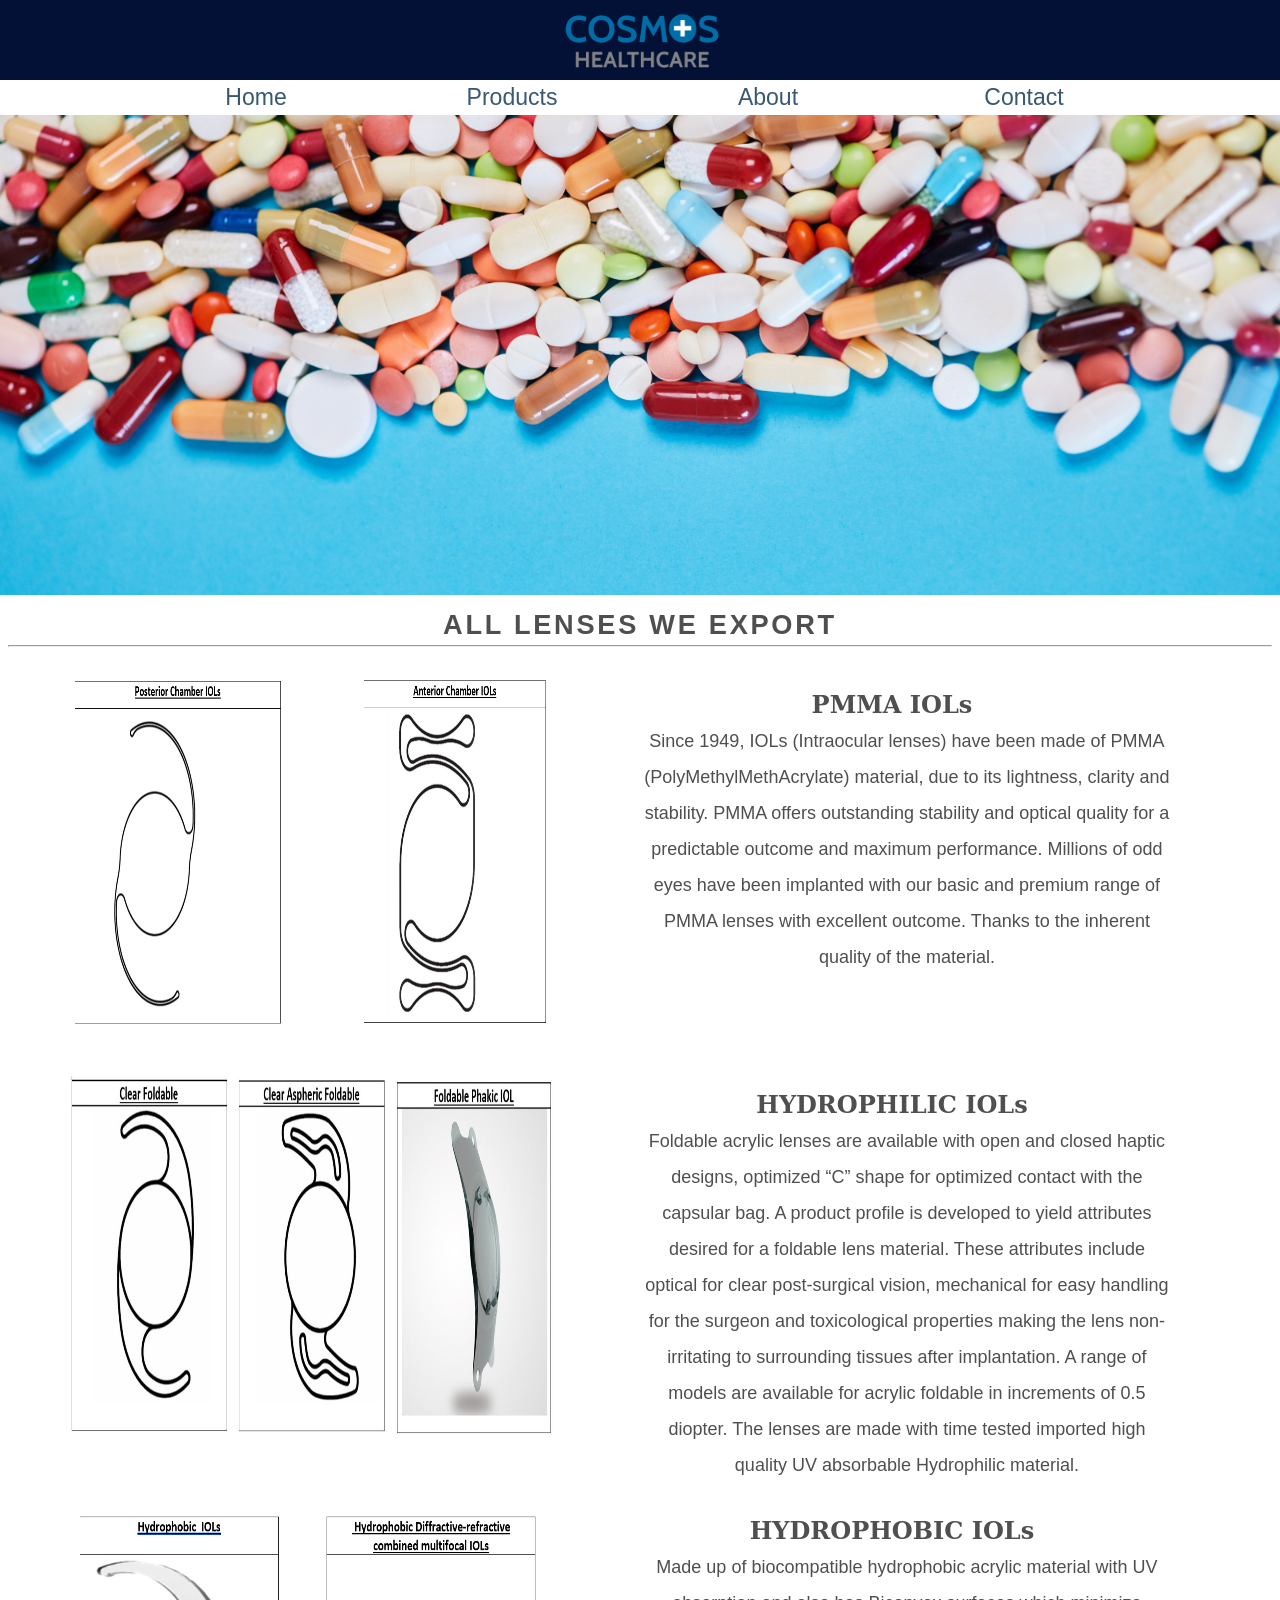
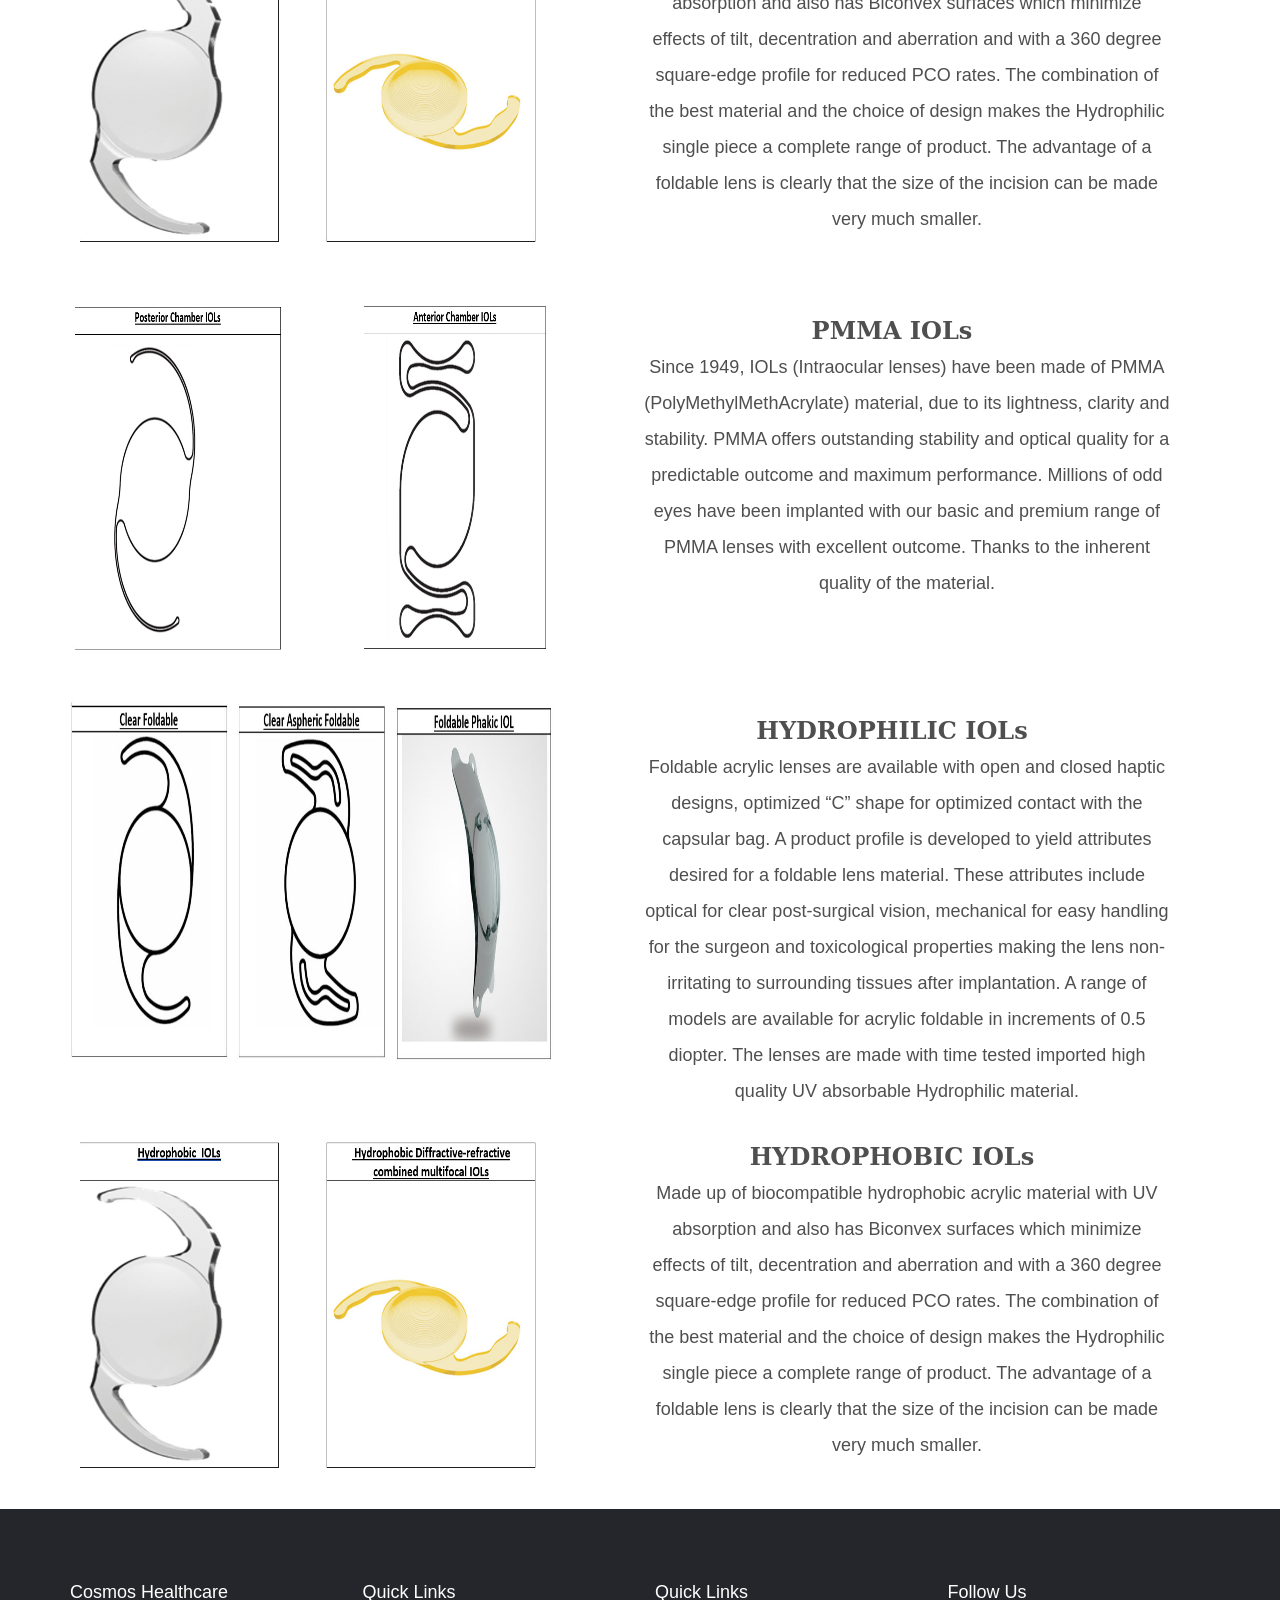
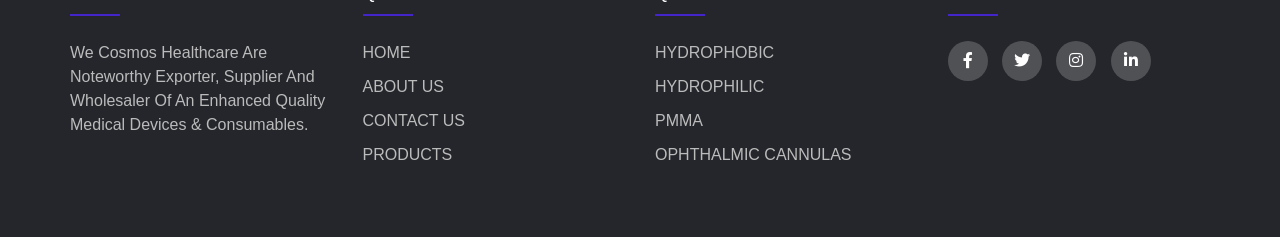
<file: product.html>
<!DOCTYPE html>
<html lang="en">

<head>
    <title>PMMA - Cosmos Healthcare</title>
    <meta charset="UTF-8">
    <meta http-equiv="X-UA-Compatible" content="IE=edge">
    <meta name="viewport" content="width=device-width, initial-scale=1.0">
    <meta name="description" content="This is meta description Sample. We can add up to 158.">
    <link rel="icon" href="images/favicon.png" type="image/x-icon">
    <link rel="stylesheet" href="css/style.css" />
    <link rel="stylesheet" type="text/css"
        href="https://cdnjs.cloudflare.com/ajax/libs/font-awesome/5.15.1/css/all.min.css">
</head>

<body>
    <!-- HEADER -->
    <header>
        <a href="index.html"><img src="images/logo.png" alt="Cosmos Logo"></a>
    </header>
    <!-- END HEADER -->

    <!-- NAV -->
    <nav>
        <ul>
            <li><a href="index.html">Home</a></li>
            <li><a href="product.html">Products</a>
                <ul>
                    <li><a href="pmma.html">PMMA</a></li>
                    <li><a href="hydrophilic.html">Hydrophilic</a></li>
                    <li><a href="hydrophobic.html">Hydrophobic</a></li>
                </ul>
            </li>
            <li><a href="aboutus.html">About</a></li>
            <li><a href="contact.html">Contact</a></li>
        </ul>
    </nav>
    <!-- END NAV -->
    <div id="home"><img src="images/slider4.png" alt="Background image"></div>

    <!-- MAIN -->
    <main>
        <h1>ALL LENSES WE EXPORT</h1>
        <hr>
        <div id="div15">
            <div>
                <img src="images/pmmafinal.jpg" alt="PMMA">
            </div>
            <div id="div152">
                <h2>PMMA IOLs</h2>
                <p>Since 1949, IOLs (Intraocular lenses) have been made of PMMA (PolyMethylMethAcrylate) material,
                    due to its lightness, clarity and stability. PMMA offers outstanding stability and optical quality
                    for
                    a predictable outcome and maximum performance. Millions of odd eyes have been implanted with our
                    basic and
                    premium range of PMMA lenses with excellent outcome. Thanks to the inherent quality of the material.
                </p>
            </div>
            <div>
                <img src="images/hydrophilic.jpg" alt="HYDROPHILIC">
            </div>
            <div id="div152">
                <h2>HYDROPHILIC IOLs</h2>
                <p>Foldable acrylic lenses are available with open and closed haptic designs, optimized “C” shape for
                    optimized contact with the capsular bag. A product profile is developed to yield attributes desired
                    for a foldable lens material. These attributes include optical for clear post-surgical vision,
                    mechanical for easy handling for the surgeon and toxicological properties making the lens
                    non-irritating to surrounding tissues after implantation. A range of models are available for
                    acrylic foldable in increments of 0.5 diopter. The lenses are made with time tested imported high
                    quality UV absorbable Hydrophilic material.
                </p>
            </div>
            <div>
                <img src="images/hydrophobic.jpg" alt="HYDROPHOBIC">
            </div>
            <div id="div152">
                <h2>HYDROPHOBIC IOLs</h2>
                <p>Made up of biocompatible hydrophobic acrylic material with UV absorption and also has Biconvex
                    surfaces which minimize effects of tilt, decentration and aberration and with a 360 degree
                    square-edge profile for reduced PCO rates. The combination of the best material and the choice of
                    design makes the Hydrophilic single piece a complete range of product. The advantage of a foldable
                    lens is clearly that the size of the incision can be made very much smaller.
                </p>
            </div>
            <div>
                <img src="images/pmmafinal.jpg" alt="PMMA">
            </div>
            <div id="div152">
                <h2>PMMA IOLs</h2>
                <p>Since 1949, IOLs (Intraocular lenses) have been made of PMMA (PolyMethylMethAcrylate) material,
                    due to its lightness, clarity and stability. PMMA offers outstanding stability and optical quality
                    for
                    a predictable outcome and maximum performance. Millions of odd eyes have been implanted with our
                    basic and
                    premium range of PMMA lenses with excellent outcome. Thanks to the inherent quality of the material.
                </p>
            </div>
            <div>
                <img src="images/hydrophilic.jpg" alt="HYDROPHILIC">
            </div>
            <div id="div152">
                <h2>HYDROPHILIC IOLs</h2>
                <p>Foldable acrylic lenses are available with open and closed haptic designs, optimized “C” shape for
                    optimized contact with the capsular bag. A product profile is developed to yield attributes desired
                    for a foldable lens material. These attributes include optical for clear post-surgical vision,
                    mechanical for easy handling for the surgeon and toxicological properties making the lens
                    non-irritating to surrounding tissues after implantation. A range of models are available for
                    acrylic foldable in increments of 0.5 diopter. The lenses are made with time tested imported high
                    quality UV absorbable Hydrophilic material.
                </p>
            </div>
            <div>
                <img src="images/hydrophobic.jpg" alt="HYDROPHOBIC">
            </div>
            <div id="div152">
                <h2>HYDROPHOBIC IOLs</h2>
                <p>Made up of biocompatible hydrophobic acrylic material with UV absorption and also has Biconvex
                    surfaces which minimize effects of tilt, decentration and aberration and with a 360 degree
                    square-edge profile for reduced PCO rates. The combination of the best material and the choice of
                    design makes the Hydrophilic single piece a complete range of product. The advantage of a foldable
                    lens is clearly that the size of the incision can be made very much smaller.
                </p>
            </div>
        </div>
    </main>
    <!-- MAIN -->
    <!-- FOOTER -->
    <footer class="footer">
        <div class="container">
            <div class="row">
                <div class="footer-col">
                    <h4>Cosmos Healthcare</h4>
                    <p>We Cosmos Healthcare are noteworthy Exporter, Supplier and Wholesaler of an enhanced
                        quality Medical Devices & Consumables.</p>
                </div>
                <div class="footer-col">
                    <h4>Quick Links</h4>
                    <ul>
                        <li><a href="index.html">HOME</a></li>
                        <li><a href="aboutus.html">ABOUT US</a></li>
                        <li><a href="contact.html">CONTACT US</a></li>
                        <li><a href="pmma.html">PRODUCTS</a></li>
                    </ul>
                </div>
                <div class="footer-col">
                    <h4>Quick Links</h4>
                    <ul>
                        <li><a href="hydrophilic.html">HYDROPHOBIC</a></li>
                        <li><a href="hydrophobic.html">HYDROPHILIC</a></li>
                        <li><a href="pmma.html">PMMA</a></li>
                        <li><a href="hydrophobic.html">OPHTHALMIC CANNULAS</a></li>
                    </ul>
                </div>
                <div class="footer-col">
                    <h4>follow us</h4>
                    <div class="social-links">
                        <a href="https://www.conestogac.on.ca/" target="_blank"><i class="fab fa-facebook-f"></i></a>
                        <a href="https://www.conestogac.on.ca/" target="_blank"><i class="fab fa-twitter"></i></a>
                        <a href="https://www.conestogac.on.ca/" target="_blank"><i class="fab fa-instagram"></i></a>
                        <a href="https://www.conestogac.on.ca/" target="_blank"><i class="fab fa-linkedin-in"></i></a>
                    </div>
                </div>
            </div>
        </div>
    </footer>
    <!-- END FOOTER -->
</body>

</html>
</file>
<file: css/style.css>
* {
    margin: 0;
    padding: 0;
    box-sizing: border-box;
}

body {
    color: #4f4f4f;
    font-family: 'Verdana', 'Arial', 'sans-serif';
    margin: 0;
    line-height: 1.5;
}

header {
    background-color: #021135;
    background-repeat: no-repeat;
    background-position: right;
    padding: 5px;
}

h1 {
    text-align: center;
    font-size: 1em;
}

nav {
    padding: 0;
    font-size: 1.2em;
    text-align: center;
    background-color: white;
}

#wrapper {
    background-color: #ffffff;
}

h2, h3 {
    text-align: center;
    font-family: 'Georgia', 'serif';
}

main {
    padding-left: 0.5em;
    padding-right: 0.5em;
    display: block;
    padding-top: 0;
    padding-bottom: 0;
}

main h1 {
    padding-top: 10px;
    font-size: 1.7em;
}

a {
    text-decoration: none;
}

img {
    display: block;
    width: 100%;
}

nav a {
    font-size: 1.2em;
}

nav a:link {
    color: #395874;
}

nav a:visited {
    color: #27395f;
}

nav a:hover {
    color: #a02424;
}

nav ul {
    padding-left: 1em;
    display: flex;
    flex-direction: column;
    margin: 0;
    padding-left: 0;
}

nav li {
    padding-left: 1em;
    padding-right: 1em;
    width: 100%;
    border-bottom: 1px solid grey;
    list-style-type: none;
}

nav ul li ul {
    display: none;
}

nav ul li a {
    display: block;
    background: white;
    color: black;
    text-decoration: none;
}

nav li:hover ul {
    display: block;
    position: absolute;
    margin-left: -150px;
}

section {
    padding: 1em;
}

section:hover {
    box-shadow: 0 0 11px rgba(33, 33, 33, 0.2);
}

#mobile {
    display: inline;
}

.safety img {
    height: 120px;
    width: 120px;
    display: block;
    margin-left: auto;
    margin-right: auto;
}

table {
    width: 95%;
    border-collapse: collapse;
    margin-bottom: 70px;
    margin-top: 70px;
    margin-left: auto;
    margin-right: auto;
}

tr:nth-of-type(odd) {
    background: #eee;
}

th {
    background: #333;
    color: white;
    font-weight: bold;
}

td, th {
    padding: 6px;
    border: 1px solid #ccc;
    text-align: left;
}

/* FORMS */

input, select, textarea {
    width: 100%;
    padding: 12px 20px;
    margin: 8px 0;
    display: inline-block;
    border: 1px solid #ccc;
    border-radius: 4px;
    box-sizing: border-box;
}

textarea {
    height: 200px;
}

.googlemap {
    width: 500px;
    border: none;
}

.map-responsive {
    max-width: 500px;
}

section h3 {
    color: rgb(61, 61, 61);
}

section {
    padding: 20px;
    margin: 20px;
}

iframe:hover {
    box-shadow: 0 0 11px rgba(33, 33, 33, 0.2);
}

iframe {
    max-width: 100%;
    border: none;
}

.address {
    text-align: center;
}

input[type='submit'] {
    width: 100px;
    background-color: #114f8d;
    color: white;
    padding: 14px 20px;
    margin: 8px 0;
    border: none;
    border-radius: 4px;
    cursor: pointer;
}

input[type='submit']:hover {
    background-color: #0f4174;
}

.social {
    list-style-type: none;
}

header img {
    height: 70px;
    width: 170px;
    margin: auto;
}

.imgcontainer {
    background-repeat: no-repeat;
    background-size: cover;
    height: 35vw;
}

.container1 h2 {
    text-align: center;
}

.imgcontainer2 {
    background-repeat: no-repeat;
    background-size: cover;
    height: 35vw;
}

.container1 {
    margin-bottom: 30px;
}

.container {
    max-width: 1170px;
    margin: auto;
}

.row {
    display: flex;
    flex-wrap: wrap;
}

ul {
    list-style: none;
}

.footer {
    background-color: #24262b;
    padding: 70px 0;
}

.footer-col {
    width: 25%;
    padding: 0 15px;
}

.footer-col h4 {
    font-size: 18px;
    color: #ffffff;
    text-transform: capitalize;
    margin-bottom: 35px;
    font-weight: 500;
    position: relative;
}

.footer-col h4::before {
    content: '';
    position: absolute;
    left: 0;
    bottom: -10px;
    background-color: #4325ca;
    height: 2px;
    box-sizing: border-box;
    width: 50px;
}

.footer-col ul li:not(:last-child) {
    margin-bottom: 10px;
}

.footer-col ul li a {
    font-size: 16px;
    text-transform: capitalize;
    color: #ffffff;
    text-decoration: none;
    font-weight: 300;
    color: #bbbbbb;
    display: block;
    transition: all 0.3s ease;
}

.footer-col p {
    font-size: 16px;
    text-transform: capitalize;
    color: #ffffff;
    text-decoration: none;
    font-weight: 300;
    color: #bbbbbb;
    display: block;
    transition: all 0.3s ease;
}

.footer-col ul li a:hover {
    color: #ffffff;
    padding-left: 8px;
}

.footer-col .social-links a {
    display: inline-block;
    height: 40px;
    width: 40px;
    background-color: rgba(255, 255, 255, 0.2);
    margin: 0 10px 10px 0;
    text-align: center;
    line-height: 40px;
    border-radius: 50%;
    color: #ffffff;
    transition: all 0.5s ease;
}

.footer-col .social-links a:hover {
    color: #24262b;
    background-color: #ffffff;
}

@media(max-width: 767px) {
    .footer-col {
        width: 50%;
        margin-bottom: 30px;
    }
}

@media(max-width: 574px) {
    .footer-col {
        width: 100%;
    }
}

@media only screen and (max-width: 760px), (min-width: 768px) and (max-width: 1024px) {
    table, thead, tbody, th, td, tr {
        display: block;
    }
    thead tr {
        display: none;
    }
    tr {
        border: 1px solid #ccc;
    }
    td {
        border: none;
        border-bottom: 1px solid #eee;
        position: relative;
        padding-left: 50%;
    }
    td:before {
        position: absolute;
        top: 6px;
        left: 6px;
        width: 45%;
        padding-right: 10px;
        white-space: nowrap;
    }
    td:nth-of-type(1):before {
        content: 'UV';
    }
    td:nth-of-type(2):before {
        content: 'Chamber';
    }
    td:nth-of-type(3):before {
        content: 'Optic Style';
    }
    td:nth-of-type(4):before {
        content: 'Optic Size';
    }
    td:nth-of-type(5):before {
        content: 'Diametral';
    }
    td:nth-of-type(6):before {
        content: 'Angulation';
    }
    nav li:hover ul {
        display: block;
        position: absolute;
        margin-left: 10px;
    }
}

@media only screen and (min-width: 600px) {
    h1 {
        font-size: 1.5em;
        letter-spacing: 0.1em;
    }
    main p {
        font-size: 18px;
        line-height: 2;
        text-align: center;
    }
    nav ul {
        display: flex;
        flex-direction: row;
        justify-content: space-around;
        padding-right: 2em;
    }
    nav li {
        width: 12em;
        border-bottom: none;
    }
    section {
        padding-left: 2em;
        padding-right: 2em;
    }
    #flow {
        display: flex;
        flex-direction: row;
    }
    #mobile {
        display: none;
    }
    #contact {
        background-size: 100% 100%;
    }
    nav li:hover ul {
        display: block;
        position: absolute;
        margin-left: -10px;
    }
}

@media (max-width: 600px) {
    /* whatever is the mobile width */
    nav li:hover ul {
        position: static;
    }
}

@media only screen and (min-width: 1024px) {
    nav ul {
        padding-right: 10%;
        padding-left: 10%;
    }
    main p {
        font-size: 18px;
        line-height: 2;
        text-align: center;
    }
    #wrapper {
        margin: auto;
        width: 100%;
    }
    #div15 {
        display: grid;
        grid-template-columns: 1fr 1.5fr;
        margin-top: 10px;
    }
    #div15 div img {
        margin-left: 50px;
        height: 400px;
    }
    #div152 {
        width: 80%;
        margin-left: 50px;
    }
    #div152 h2 {
        text-align: center;
        margin-left: 50px;
        margin-top: 30px;
    }
    #div152 p {
        line-height: 2;
        font-size: 18px;
        margin-left: 80px;
    }
    .flow {
        display: grid;
        grid-template-columns: 1fr 1fr 1fr;
    }
    nav li:hover ul {
        display: block;
        position: absolute;
        margin-left: -150px;
    }
}
</file>
